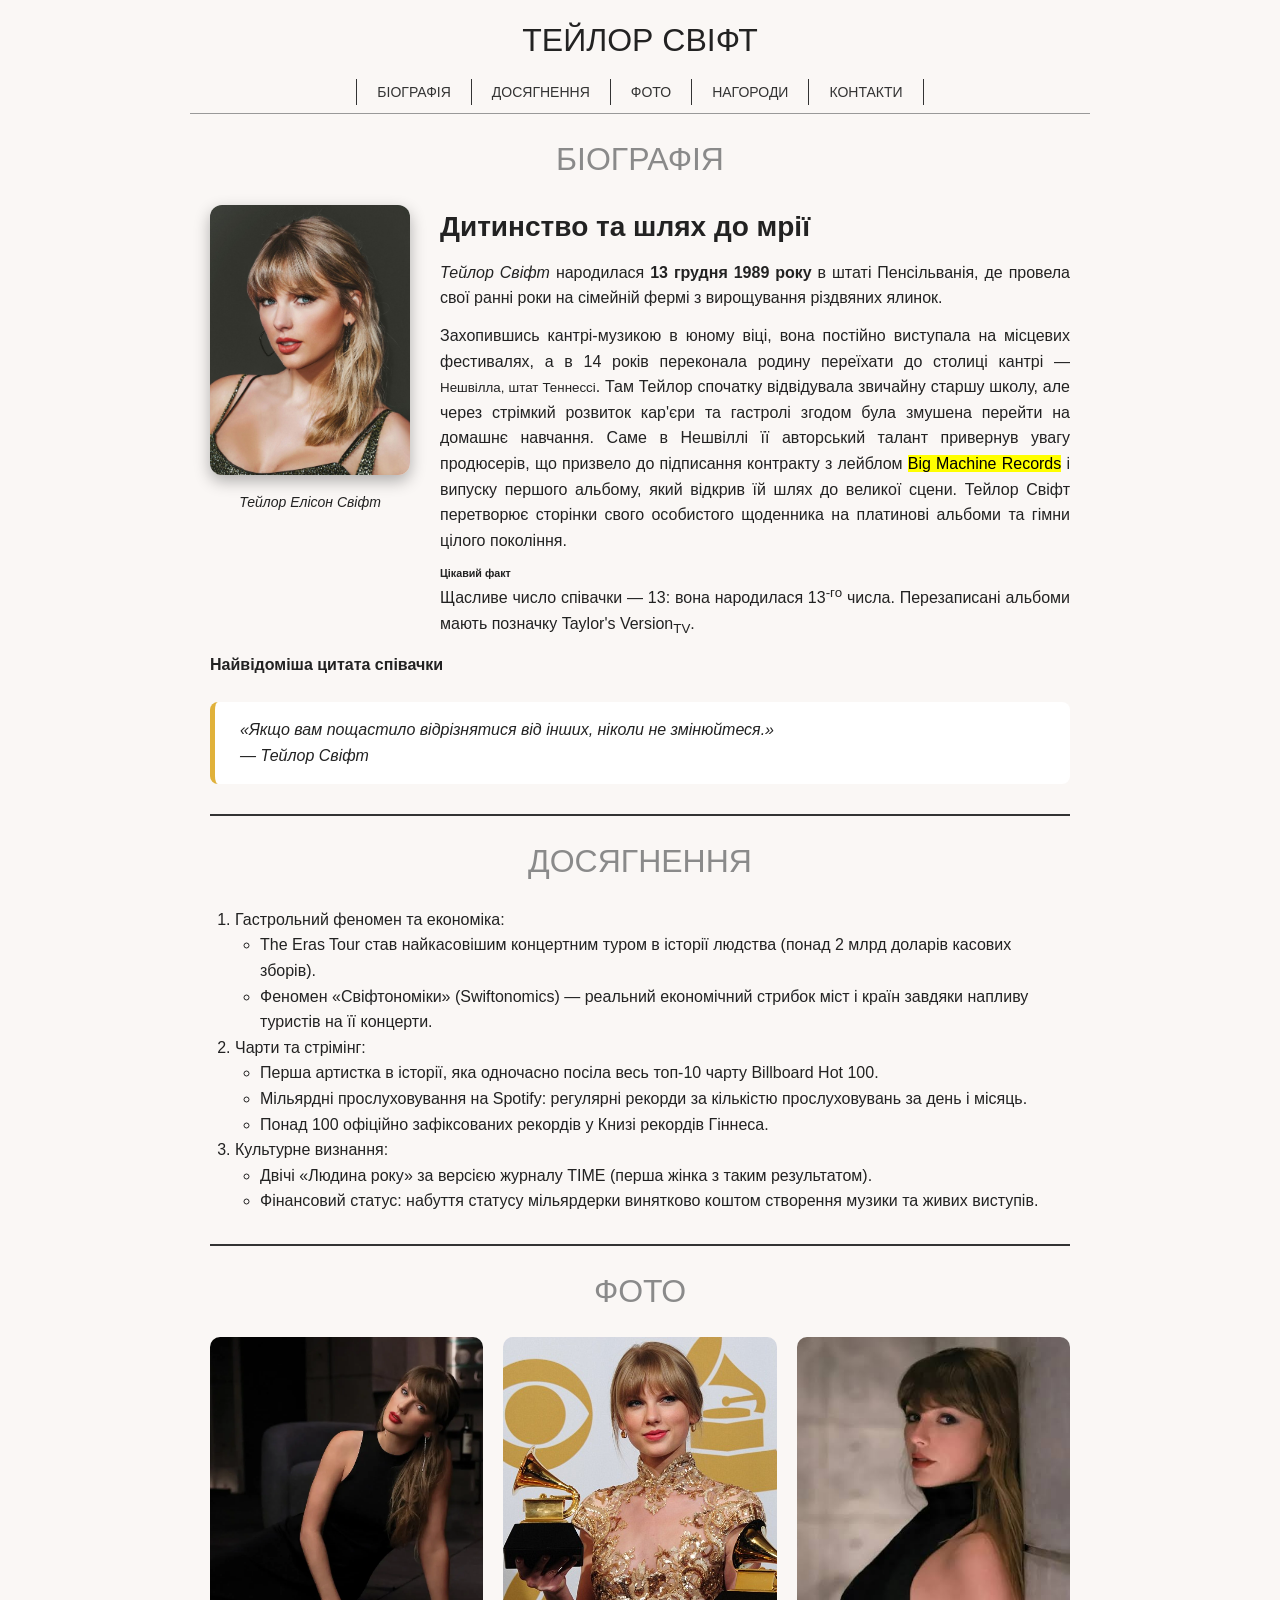
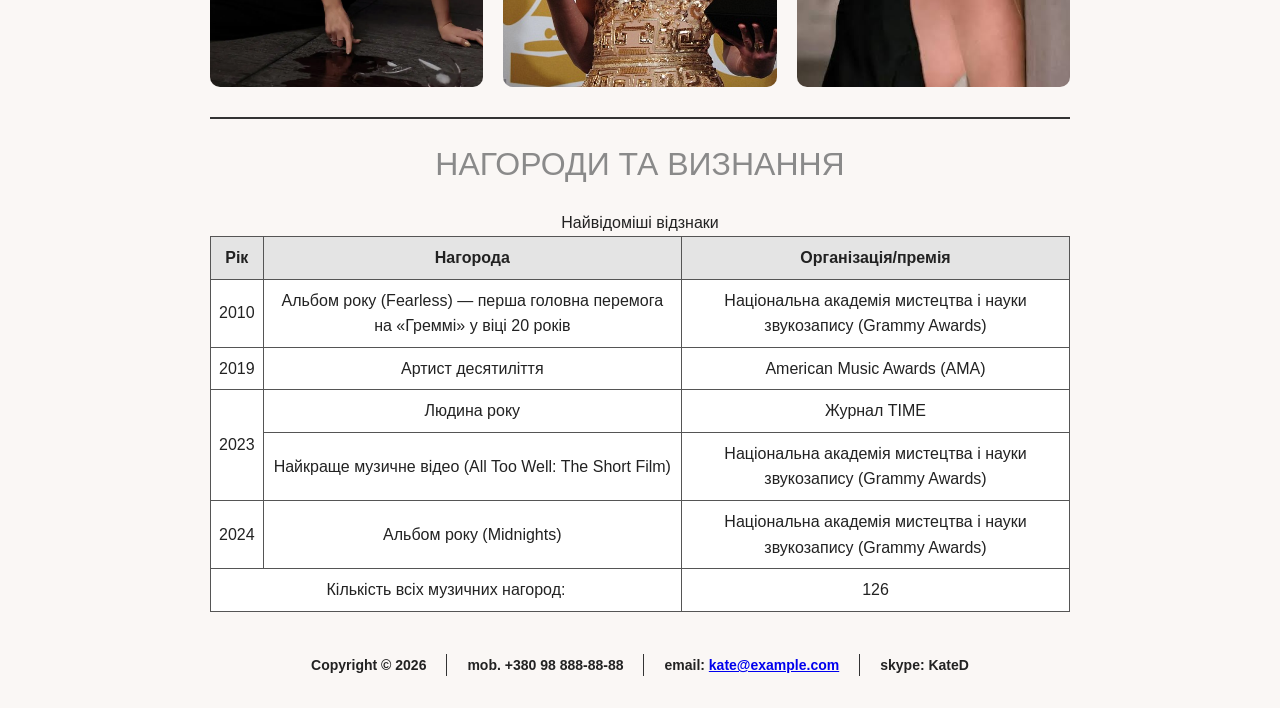
<file: index.html>
<!DOCTYPE html>
<html lang="uk">
<head>
  <meta charset="UTF-8">
  <meta name="viewport" content="width=device-width, initial-scale=1.0">
  <meta name="description" content="Тейлор Свіфт: біографія та нагороди">
  <meta name="author" content="ТР-51 Данилюк Катерина">
  <title>Тейлор Свіфт</title>
  <link rel="stylesheet" href="css/styles.css">
</head>

<body>
<header>
  <h1>Тейлор Свіфт</h1>
  <nav>
    <ul>
      <li><a href="#bio">Біографія</a></li>
      <li><a href="#team">Досягнення</a></li>
      <li><a href="#photo">Фото</a></li>
      <li><a href="#awards">Нагороди</a></li>
      <li><a href="contact.html">Контакти</a></li>
    </ul>
  </nav>
</header>

<main>
  <section id="bio" class="box-story">
  <h2>Біографія</h2>
  <article>

    <div class="bio-layout">
      <figure class="portrait">
        <img src="imagas/portrait.jpeg" alt="Фотографія Тейлор Свіфт">
        <figcaption>Тейлор Елісон Свіфт</figcaption>
      </figure>

      <div class="bio-text">
        <h3>Дитинство та шлях до мрії</h3>
        <p><em>Тейлор Свіфт</em> народилася <strong>13 грудня 1989 року</strong> в штаті Пенсільванія, де провела свої ранні роки на сімейній фермі з вирощування різдвяних ялинок.</p>
        <p>Захопившись кантрі-музикою в юному віці, вона постійно виступала на місцевих фестивалях, а в 14 років переконала родину переїхати до столиці кантрі — <small>Нешвілла, штат Теннессі</small>. Там Тейлор спочатку відвідувала звичайну старшу школу, але через стрімкий розвиток кар'єри та гастролі згодом була змушена перейти на домашнє навчання. Саме в Нешвіллі її авторський талант привернув увагу продюсерів, що призвело до підписання контракту з лейблом <mark>Big Machine Records</mark> і випуску першого альбому, який відкрив їй шлях до великої сцени. Тейлор Свіфт перетворює сторінки свого особистого щоденника на платинові альбоми та гімни цілого покоління.</p>
        <h6>Цікавий факт</h6>
        <p>Щасливе число співачки — 13: вона народилася 13<sup>-го</sup> числа. Перезаписані альбоми мають позначку Taylor's Version<sub>TV</sub>.</p>
      </div>
    </div>

    <h4>Найвідоміша цитата співачки</h4>
    <blockquote cite="https://uk.wikipedia.org/wiki/Тейлор_Свіфт">
      <p><q>Якщо вам пощастило відрізнятися від інших, ніколи не змінюйтеся.</q></p>
      <cite>— Тейлор Свіфт</cite>
    </blockquote>
  </article>
</section>
  <hr>

  <section id="team" class="box-list">
    <h2>Досягнення</h2>
    <ol>
      <li>Гастрольний феномен та економіка:
        <ul><li>The Eras Tour став найкасовішим концертним туром в історії людства (понад 2 млрд доларів касових зборів).</li>
        <li>Феномен «Свіфтономіки» (Swiftonomics) — реальний економічний стрибок міст і країн завдяки напливу туристів на її концерти.</li></ul>
      </li>
      <li>Чарти та стрімінг:
        <ul><li>Перша артистка в історії, яка одночасно посіла весь топ-10 чарту Billboard Hot 100.</li>
        <li>Мільярдні прослуховування на Spotify: регулярні рекорди за кількістю прослуховувань за день і місяць.</li>
        <li>Понад 100 офіційно зафіксованих рекордів у Книзі рекордів Гіннеса.</li></ul>
      </li>
      <li>Культурне визнання:
        <ul><li>Двічі «Людина року» за версією журналу TIME (перша жінка з таким результатом).</li>
        <li>Фінансовий статус: набуття статусу мільярдерки винятково коштом створення музики та живих виступів.</li></ul>
      </li>
    </ol>
  </section>
  <hr>

  <section id="photo">
    <h2>Фото</h2>
    <div class="gallery">
      <img src="imagas/photo1.jpeg" alt="Картинка звичайна">
      <a href="#awards"><img src="imagas/photo2.jpg" alt="До нагород"></a>
      <div>
        <img src="imagas/photo3.jpg" alt="Картинка з областями" usemap="#map1">
        <map name="map1">
          <area shape="rect" coords="0,0,150,150" href="contact.html" alt="До контактів">
          <area shape="rect" coords="150,0,300,150" href="https://uk.wikipedia.org/wiki/Тейлор_Свіфт" alt="Дізнатися більше">
        </map>
      </div>
    </div>
  </section>
  <hr>

  <section id="awards">
    <h2>Нагороди та визнання</h2>
    <table class="awards">
      <caption>Найвідоміші відзнаки</caption>
      <thead><tr><th>Рік</th><th>Нагорода</th><th>Організація/премія</th></tr></thead>
      <tbody>
        <tr><td>2010</td><td>Альбом року (Fearless) — перша головна перемога на «Греммі» у віці 20 років</td><td>Національна академія мистецтва і науки звукозапису (Grammy Awards) </td></tr>
        <tr><td>2019</td><td>Артист десятиліття</td><td>American Music Awards (AMA) </td></tr>
        <tr><td rowspan="2">2023</td><td>Людина року </td><td>Журнал TIME </td></tr>
        <tr><td>Найкраще музичне відео (All Too Well: The Short Film) </td><td>Національна академія мистецтва і науки звукозапису (Grammy Awards) </td></tr>
        <tr><td>2024</td><td>Альбом року (Midnights) </td><td>Національна академія мистецтва і науки звукозапису (Grammy Awards) </td></tr>
      </tbody>
      <tfoot><tr><td colspan="2">Кількість всіх музичних нагород:</td><td>126</td></tr></tfoot>
    </table>
  </section>
</main>



<footer>
  <span>Copyright &copy; 2026</span>
  <span>mob. +380 98 888-88-88</span>
  <span>email: <a href="kate@example.com">kate@example.com</a></span>
  <span>skype: KateD</span>
</footer>
</body>
</html>
</file>
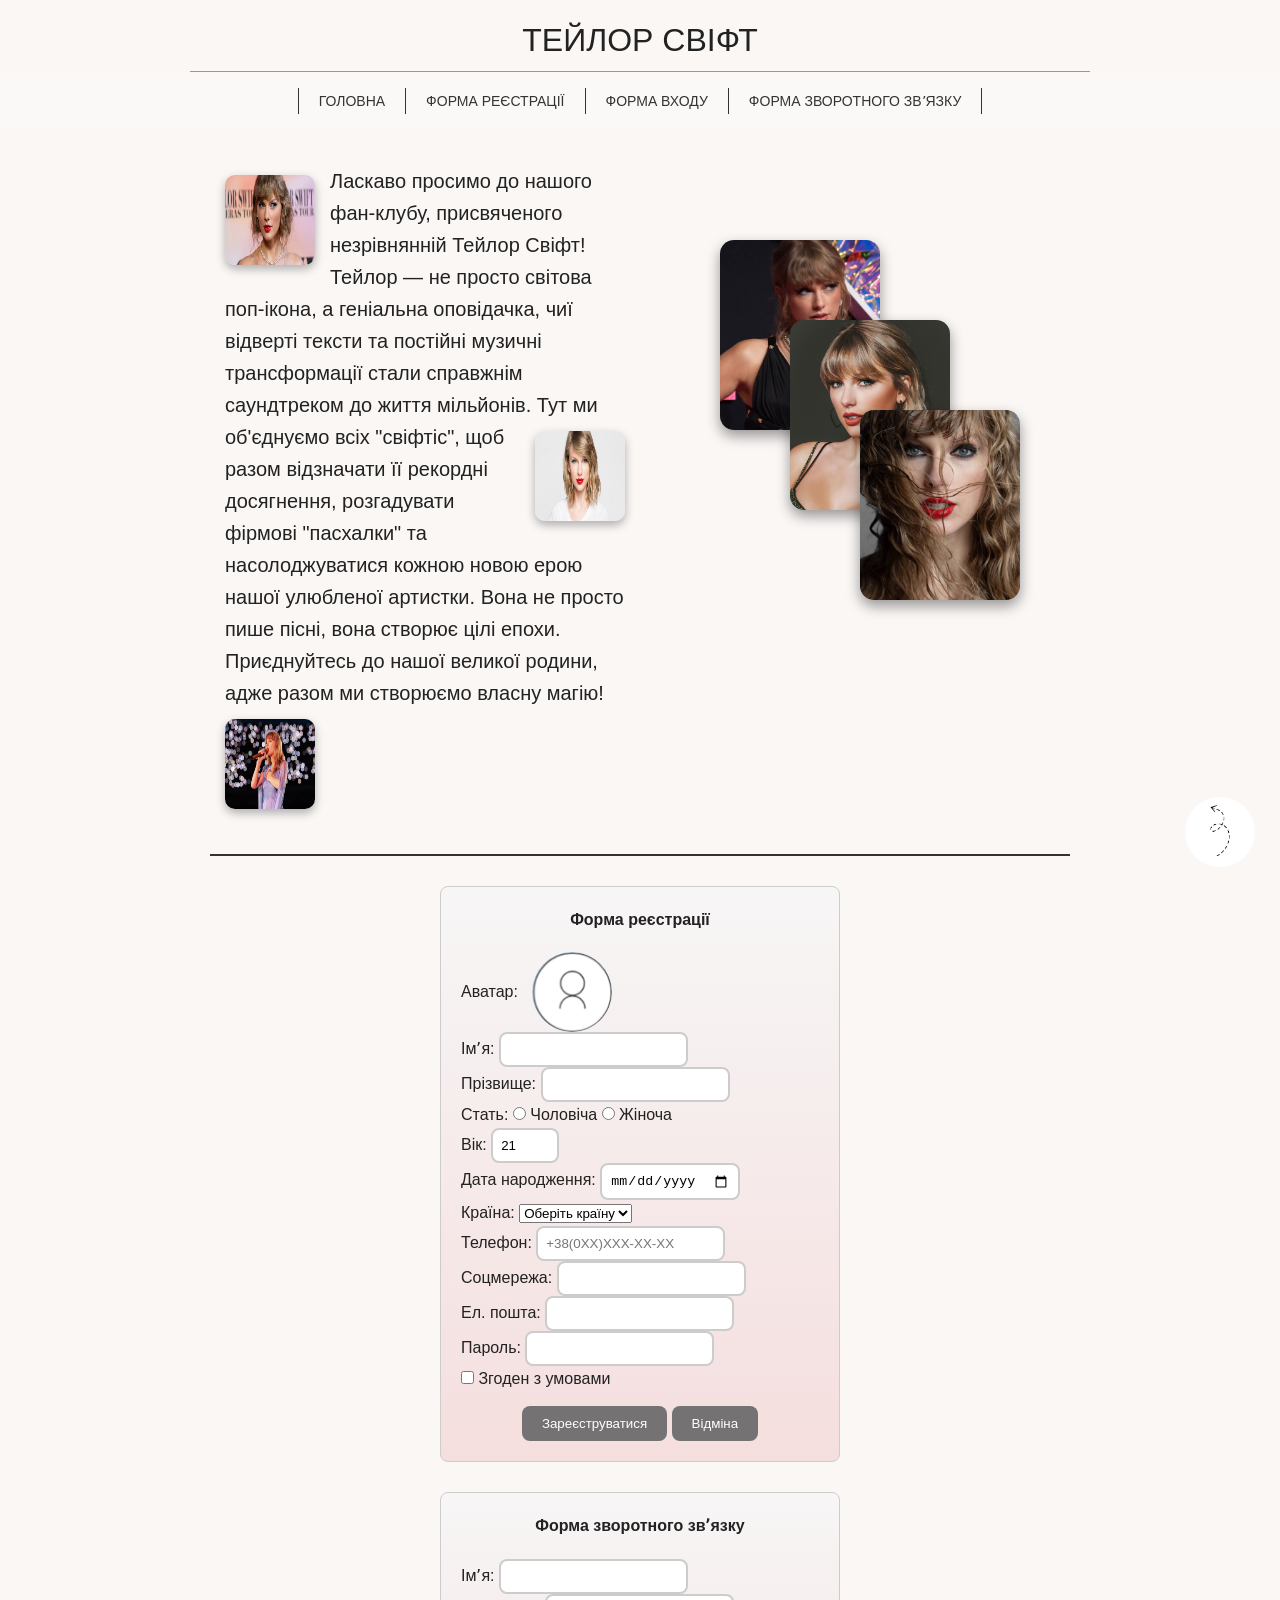
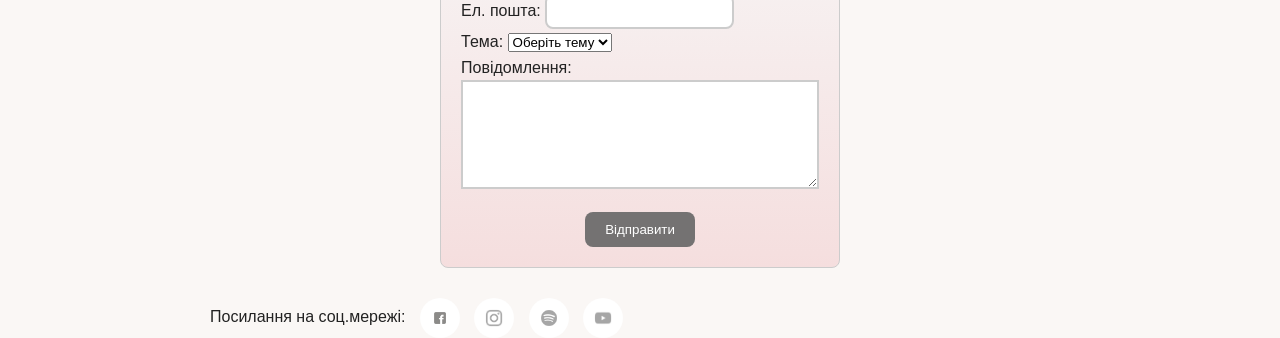
<file: contact.html>
<!DOCTYPE html>
<html lang="uk">
<head>
  <meta charset="UTF-8">
  <meta name="viewport" content="width=device-width, initial-scale=1.0">
  <meta name="description" content="Контакти та форми: реєстрація, вхід і зворотний зв'язок.">
  <title>Контакти</title>
  <link rel="stylesheet" href="css/styles.css">
</head>

<body class="contact" id="top">
<header>
  <h1>Тейлор Свіфт</h1>
</header>
  <nav class="tabs">
    <ul>
    <li><a href="index.html">Головна</a></li>
    <li><a href="#register">Форма реєстрації</a></li>
    <li><a href="#login">Форма входу</a></li>
    <li><a href="#feedback">Форма зворотного звʼязку</a></li>
    </ul>
  </nav>

<main>
  <section  class="top-block">
    <div class="info clearfix">
      <img class="fl" src="imagas/cont1.jpg" alt="Фото Тейлор Свіфт" width="90" height="90">
      
      <p>Ласкаво просимо до нашого фан-клубу, присвяченого незрівнянній Тейлор Свіфт! Тейлор — не просто світова поп-ікона, а геніальна оповідачка, чиї відверті тексти та постійні музичні трансформації стали справжнім саундтреком до життя мільйонів. 
        <img class="fr" src="imagas/cont8.jpg" alt="Фото Тейлор Свіфт" width="90" height="90">
        Тут ми об'єднуємо всіх "свіфтіс", щоб разом відзначати її рекордні досягнення, розгадувати фірмові "пасхалки" та насолоджуватися кожною новою ерою нашої улюбленої артистки. Вона не просто пише пісні, вона створює цілі епохи. Приєднуйтесь до нашої великої родини, адже разом ми створюємо власну магію!</p>
      <img class="fl-clear" src="imagas/cont3.jpg" alt="Фото Тейлор Свіфт" width="90" height="90">
    </div>
    <div class="stack">
      <img class="s1" src="imagas/cont4.png" alt="Фото Тейлор Свіфт 1">
      <img class="s2" src="imagas/portrait.jpeg" alt="Фото Тейлор Свіфт 2">
      <img class="s3" src="imagas/cont6.jpeg" alt="Фото Тейлор Свіфт 3">
    </div>
  </section>
 <hr>

<form id="register" action="#" method="post" enctype="multipart/form-data">
  <h4>Форма реєстрації</h4>

  <label> Аватар: <img src="imagas/avatar1.png" alt="Вибрати аватарку" class="avatar-img">
  <input type="file" name="avatar" accept=".jpg,.png" style="display: none;"> </label><br>

  <label>Імʼя: <input type="text" name="fname" required></label><br>
  <label>Прізвище: <input type="text" name="lname" required></label><br>

  Стать:
  <label><input type="radio" name="gender" value="m" required> Чоловіча</label>
  <label><input type="radio" name="gender" value="f"> Жіноча</label><br>

  <label>Вік: <input type="number" name="age" min="14" max="100" value="21"></label><br>
  <label>Дата народження: <input type="date" name="bd"></label><br>

  <label>Країна:
    <select name="country" required>
      <option value="">Оберіть країну</option>
      <option value="ua">Україна</option>
      <option value="pl">Польща</option>
      <option value="de">Німеччина</option>
    </select>
  </label><br>

  <label>Телефон: <input type="tel" name="phone" placeholder="+38(0XX)XXX-XX-XX"></label><br>
  <label>Соцмережа: <input type="url" name="soc"></label><br>
  <label>Ел. пошта: <input type="email" name="email" required></label><br>
  <label>Пароль: <input type="password" name="pass" minlength="8" required></label><br>

  <label><input type="checkbox" name="terms" required> Згоден з умовами</label><br>
<div class="buttons">
  <button type="submit">Зареєструватися</button>
  <button type="reset">Відміна</button>
</div>
</form>


<div class="modal" id="login"> <a href="#top" class="backdrop"></a>
<form id="login" action="#" method="post">
  <h4>Форма входу</h4>

  <label>Логін: <input type="text" name="login" required></label><br>
  <label>Пароль: <input type="password" name="password" required></label><br>
<div class="buttons">
  <button type="submit">Відправити</button>
</div>
</form>
</div>

<form id="feedback" action="#" method="post">
  <h4>Форма зворотного звʼязку</h4>

  <label>Імʼя: <input type="text" name="name" required></label><br>
  <label>Ел. пошта: <input type="email" name="email" required></label><br>

  <label>Тема:
    <select name="topic" required>
      <option value="">Оберіть тему</option>
      <option>Питання</option>
      <option>Пропозиція</option>
      <option>Скарга</option>
    </select>
  </label><br>

  <label>Повідомлення:<br>
    <textarea name="message" rows="7" required></textarea>
  </label><br>
<div class="buttons">
  <button type="submit">Відправити</button>
</div>
</form>

<div class="social">
  <span>Посилання на соц.мережі:</span>
  <a href="https://facebook.com"><img src="imagas/facebook3.jpg" alt="Facebook"></a>
  <a href="https://instagram.com"><img src="imagas/instagram1.jpg" alt="Instagram"></a>
  <a href="https://spotify.com/"><img src="imagas/spotify1.jpg" alt="Spotify"></a>
  <a href="https://youtube.com"><img src="imagas/youtube1.jpg" alt="YouTube"></a>
</div>

<a href="#" class="up-button" title="Повернутися наверх"> <img src="imagas/strilka.jpg" alt="Вгору"></a>

</main>
</body>
</html>
</file>
<file: css/styles.css>
* {
  margin: 0;
  padding: 0;
  box-sizing: border-box;
}

body {
  font-family: Arial, sans-serif;
  background: #faf7f5;
  color: #222;
  line-height: 1.6;
}

h1, h2 {
  font-family: Impact, "Arial Narrow", sans-serif;
  text-transform: uppercase;
  text-align: center;
  font-weight: 400;
}

h1 {
  font-size: 32px;
  padding: 15px 0 5px;
}

h2 {
  font-size: 32px;
  color: #8a8a8a;
  margin: 20px 0;
}


header {
  max-width: 900px;
  margin: 0 auto;
  border-bottom: 1px solid #999;
}

nav ul {
  list-style: none;
  display: flex;
  justify-content: center;
  flex-wrap: wrap;
  padding: 8px 0;
}

nav li {
  padding: 0 20px;
  border-left: 1px solid #333;
}

nav li:last-child {
  border-right: 1px solid #333;
}

nav a {
  font-size: 14px;
  text-transform: uppercase;
  text-decoration: none;
  color: #333;
}

nav a:hover {
  color: #c0392b;
}

main {
  max-width: 900px;
  margin: 0 auto;
  padding: 0 20px;
}

section {
  margin-bottom: 30px;
}

hr {
  border: none;
  border-top: 2px solid #333;
  margin: 20px 0;
}

.bio-layout {
  display: flex;
  gap: 30px;
  align-items: flex-start;
}

.portrait {
  width: 200px;
  flex-shrink: 0;
}

.portrait img {
  width: 100%;
  height: 270px;
  object-fit: cover;
  border-radius: 12px;
  box-shadow: 0 6px 16px rgba(0,0,0,0.3);
}

.portrait figcaption {
  text-align: center;
  font-size: 14px;
  font-style: italic;
  margin-top: 8px;
}

.bio-text {
  flex: 1;
}

.bio-text h3 {
  font-size: 28px;
  margin-bottom: 10px;
}

.bio-text p {
  margin-bottom: 12px;
  text-align: justify;
}

blockquote {
  margin: 25px 0;
  padding: 15px 25px;
  background: #fff;
  border-left: 5px solid #e0b13a;
  border-radius: 8px;
  font-style: italic;
}

#team ol {
  margin-left: 25px;
}

#team ul {
  margin-left: 25px;
}

.gallery {
  display: grid;
  grid-template-columns: 1fr 1fr 1fr;
  gap: 20px;
}

.gallery img {
  width: 100%;
  height: 350px;
  object-fit: cover;
  object-position: center top;
  display: block;
  border-radius: 10px;
  transition: transform 0.3s;
}

.gallery img:hover {
  transform: scale(1.03);
}

table {
  width: 100%;
  border-collapse: collapse;
  background: #fff;
  margin-top: 15px;
}

th, td {
  border: 1px solid #555;
  padding: 8px;
  text-align: center;
}

th {
  background: #e4e4e4;
}

footer {
  display: flex;
  justify-content: center;
  flex-wrap: wrap;
  max-width: 900px;
  margin: 20px auto;
  padding: 12px 0;
  font-size: 14px;
  font-weight: bold;
}

footer span {
  padding: 0 20px;
}

footer span + span {
  border-left: 1px solid #333;
}

@media (max-width: 700px) {
  .bio-layout {
    flex-direction: column;
    align-items: center;
  }
  .gallery {
    grid-template-columns: 1fr;
  }
}






nav.tabs {
  position: sticky; 
  top: 0;           
  background-color: #faf9f8;
  z-index: 100; 
  padding: 8px 0;   
}

.top-block {
  display: grid;
  grid-template-columns: 1fr 1fr;
  margin-top: 20px;
}


.info {
  padding: 15px;
  font-size: 20px;
}

.info img {
  border-radius: 10px;
  box-shadow: 0 4px 10px rgba(0,0,0,0.3);
}


.fl {
  float: left;
  margin: 10px 15px 10px 0;
}


.fr {
  float: right;
  margin: 10px 0 10px 15px;
}


.fl-clear {
  float: left;
  clear: both;
  margin-top: 10px;
}


.clearfix::after {
  content: "";
  display: table;
  clear: both;
}


.stack {
  position: relative;
  min-height: 480px;
  padding-top: 90px;
}

.stack img {
  position: absolute;
  width: 160px;
  height: 190px;
  object-fit: cover;
  border-radius: 14px;
  box-shadow: 0 6px 14px rgba(0, 0, 0, 0.4);
}

.s1 { top: 90px;  left: 80px;  z-index: 1; }
.s2 { top: 170px; left: 150px; z-index: 2; }
.s3 { top: 260px; left: 220px; z-index: 3; }


form {
  width: 400px;           
  margin: 30px auto;      
  padding: 20px;          
  background: linear-gradient(#f7f6f6, #f5dede);
  border: 1px solid #ccc; 
  border-radius: 8px;     
}

.avatar-img {
  width: 80px;
  height: 80px;
  border-radius: 50%; 
  cursor: pointer;    
  vertical-align: middle; 
  margin-left: 10px;
}

textarea {
  width: 100%;    
  border: 2px solid #ccc;        
}

textarea:hover {
  border-color: blue;
}

textarea:focus {
  border-color: green;
}


.buttons {
  text-align: center; 
  margin-top: 15px;   
}

button {
  background: #747272;
  color: white;
  border: none;
  padding: 10px 20px;
  border-radius: 8px;
}

button:hover {
  opacity: 0.8;
}

button:active {
  transform: scale(0.95);
}

.social {
  margin-top: 20px;
}

.social img {
  width: 40px;
  height: 40px;
  border-radius: 50%; 
  margin-left: 10px;  
  vertical-align: middle; 
}

html {
  scroll-behavior: smooth;
}

.up-button {
  position: fixed;  
  bottom: 25px;      
  right: 25px;       
  z-index: 1000;     
  display: block;    
}

.up-button img {
  width: 70px;      
  height: 70px;
  border-radius: 50%;
  cursor: pointer;   
  transition: transform 0.2s ease; 
}

input {
  border: 2px solid #ccc;
  border-radius: 8px;
  padding: 8px;
  transition: 0.3s;
}

input:hover {
  border-color: blue;
}

input:focus {
  border-color: green;
  box-shadow: 0 0 8px green;
  outline: none;
}

input:active {
  background: #eee;
}

input:user-valid {
  border-color: green;
}

input:user-invalid {
  border-color: rgb(248, 115, 115);
}

.modal {
  display: none;              
  position: fixed;            
  top: 0;
  left: 0;
  width: 100%;
  height: 100%;
  background: rgba(0, 0, 0, 0.7);
  z-index: 2000;
  align-items: center;
  justify-content: center;
}

.modal:target {
  display: flex;              
}

.close {
  float: right;
  font-size: 28px;
  text-decoration: none;
}

.backdrop {
  position: absolute;
  inset: 0;
}

.modal form {
  position: relative;
}

form h4 {
  text-align: center;
  margin-bottom: 20px;
}
</file>
